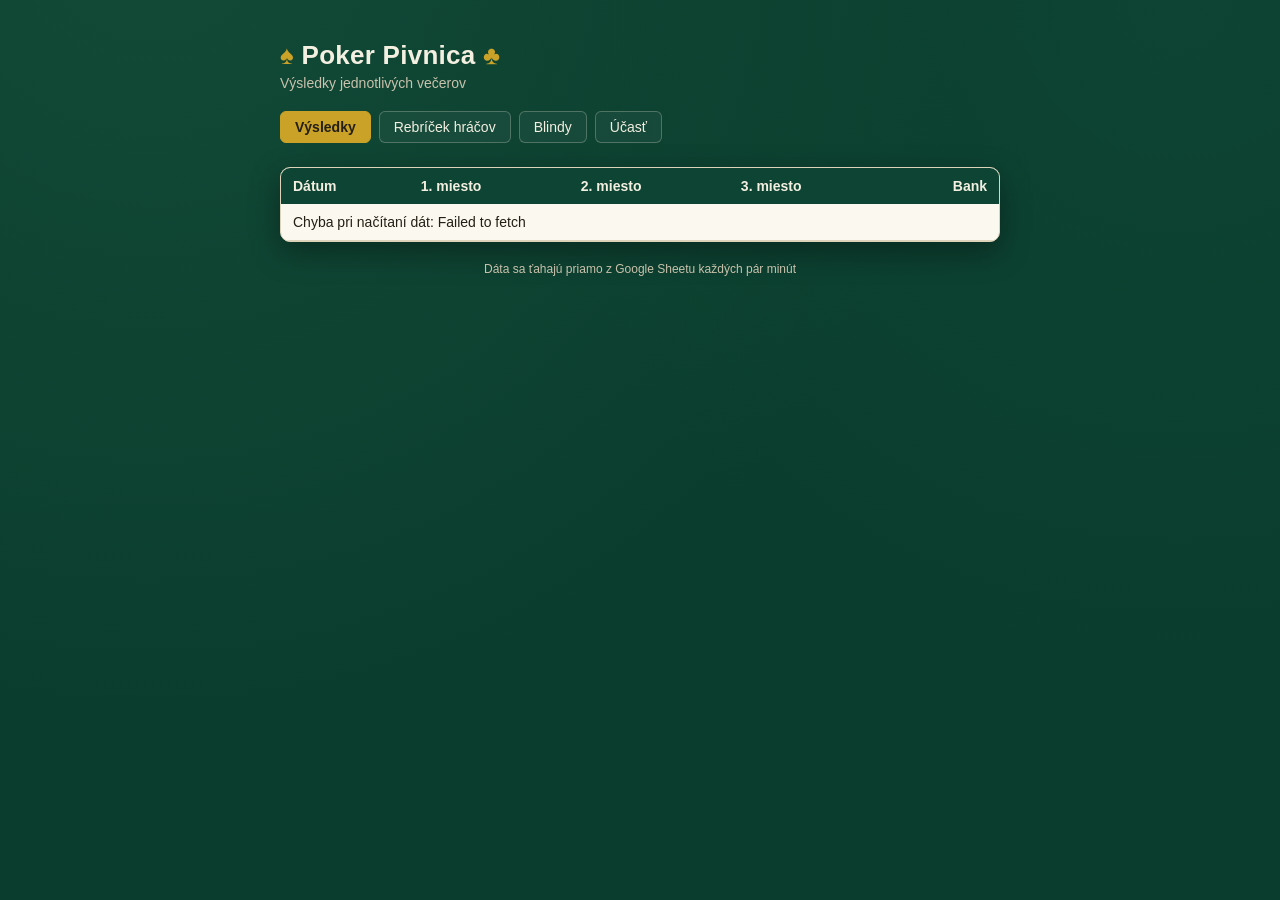
<file: index.html>
<!DOCTYPE html>
<html lang="sk">
<head>
<meta charset="UTF-8">
<meta name="viewport" content="width=device-width, initial-scale=1.0">
<title>Poker Pivnica</title>
<link rel="icon" href="pokpiv.ico">
<link rel="stylesheet" href="style.css">
</head>
<body>

<div class="wrap">
  <h1>Poker Pivnica</h1>
  <p class="sub">Výsledky jednotlivých večerov</p>

  <nav>
    <a href="index.html" class="active">Výsledky</a>
    <a href="rebricek.html">Rebríček hráčov</a>
    <a href="blindy.html">Blindy</a>
    <a href="ucast.html">Účasť</a>
  </nav>

  <div class="table-scroll">
    <table>
      <thead>
        <tr>
          <th>Dátum</th>
          <th>1. miesto</th>
          <th>2. miesto</th>
          <th>3. miesto</th>
          <th class="num">Bank</th>
        </tr>
      </thead>
      <tbody id="rows"></tbody>
    </table>
  </div>

  <footer>Dáta sa ťahajú priamo z Google Sheetu každých pár minút</footer>
</div>

<script src="poker-data.js"></script>
<script>
  const tbody = document.getElementById('rows');

  function formatEUR(n){ return n.toLocaleString('sk-SK') + ' €'; }

  tbody.innerHTML = `<tr><td colspan="5">Načítavam...</td></tr>`;

  loadWeeks()
    .then(weeks => {
      const sorted = [...weeks].sort((a, b) => b.sortKey.localeCompare(a.sortKey));
      tbody.innerHTML = "";

      if (sorted.length === 0){
        tbody.innerHTML = `<tr><td colspan="5">Zatiaľ žiadne odohrané večery.</td></tr>`;
        return;
      }

      sorted.forEach(week => {
        const get = rank => week.results.find(r => r.place === rank);
        const p1 = get(1), p2 = get(2), p3 = get(3);

        const tr = document.createElement('tr');
        tr.innerHTML = `
          <td>${week.date}</td>
          <td>${p1 ? `${p1.name} <span class="gold">(${formatEUR(p1.prize)})</span>` : '-'}</td>
          <td>${p2 ? `${p2.name} (${formatEUR(p2.prize)})` : '-'}</td>
          <td>${p3 ? `${p3.name} (${formatEUR(p3.prize)})` : '-'}</td>
          <td class="num">${formatEUR(week.pot)}</td>
        `;
        tbody.appendChild(tr);
      });
    })
    .catch(err => {
      tbody.innerHTML = `<tr><td colspan="5">Chyba pri načítaní dát: ${err.message}</td></tr>`;
    });
</script>

</body>
</html>
</file>
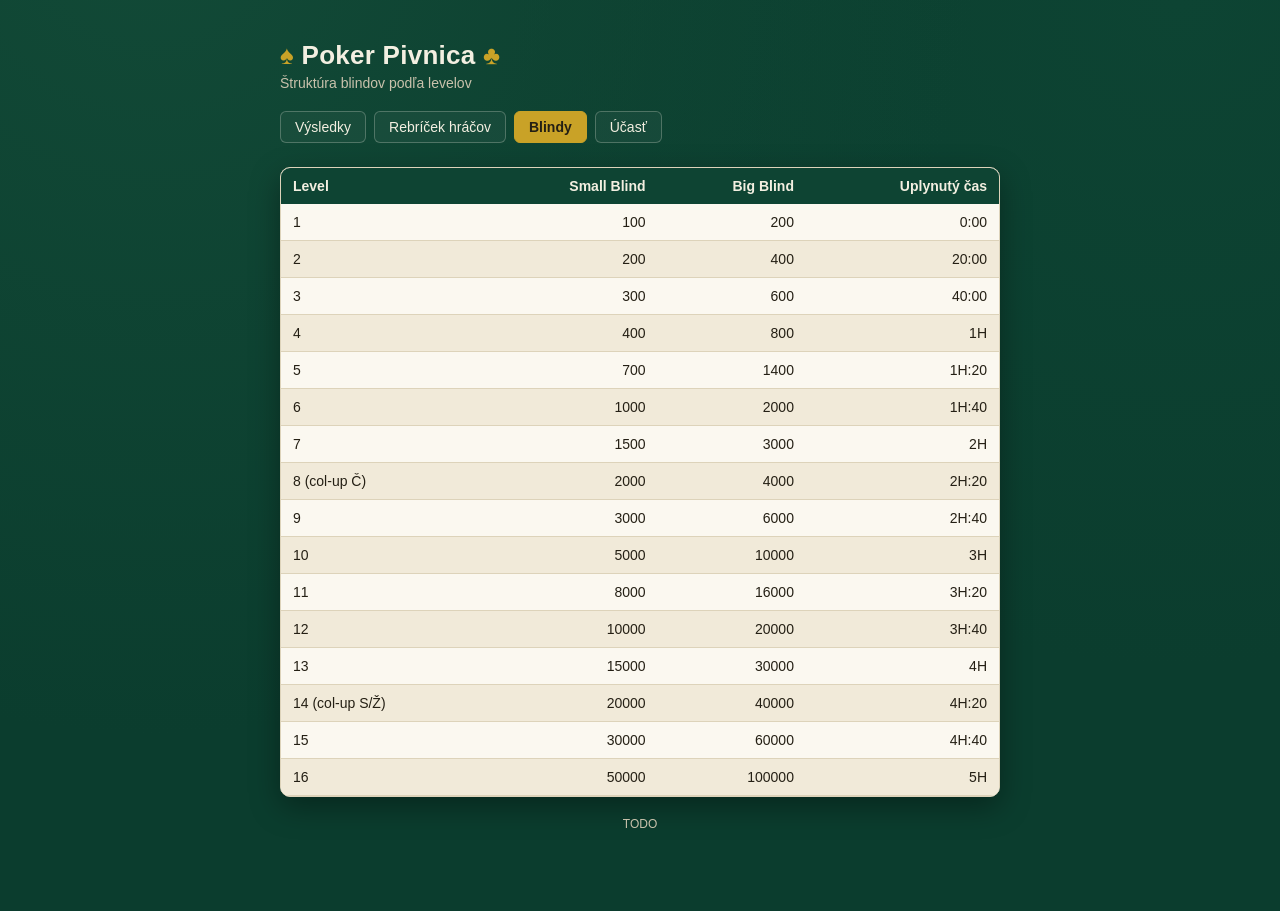
<file: blindy.html>
<!DOCTYPE html>
<html lang="sk">
<head>
<meta charset="UTF-8">
<meta name="viewport" content="width=device-width, initial-scale=1.0">
<title>Blindy – Poker Pivnica</title>
<link rel="icon" href="pokpiv.ico">
<link rel="stylesheet" href="style.css">
</head>
<body>

<div class="wrap">
  <h1>Poker Pivnica</h1>
  <p class="sub">Štruktúra blindov podľa levelov</p>

  <nav>
    <a href="index.html">Výsledky</a>
    <a href="rebricek.html">Rebríček hráčov</a>
    <a href="blindy.html" class="active">Blindy</a>
    <a href="ucast.html">Účasť</a>
  </nav>

  <div class="table-scroll">
    <table>
      <thead>
        <tr>
          <th>Level</th>
          <th class="num">Small Blind</th>
          <th class="num">Big Blind</th>
          <th class="num">Uplynutý čas</th>
        </tr>
      </thead>
      <tbody>
        <tr>
          <td>1</td>
          <td class="num">100</td>
          <td class="num">200</td>
          <td class="num">0:00</td>
        </tr>
        <tr><td>2</td><td class="num">200</td><td class="num">400</td><td class="num">20:00</td></tr>
        <tr><td>3</td><td class="num">300</td><td class="num">600</td><td class="num">40:00</td></tr>
        <tr><td>4</td><td class="num">400</td><td class="num">800</td><td class="num">1H</td></tr>
        <tr><td>5</td><td class="num">700</td><td class="num">1400</td><td class="num">1H:20</td></tr>
        <tr><td>6</td><td class="num">1000</td><td class="num">2000</td><td class="num">1H:40</td></tr>
        <tr><td>7</td><td class="num">1500</td><td class="num">3000</td><td class="num">2H</td></tr>
        <tr><td>8 (col-up Č)</td><td class="num">2000</td><td class="num">4000</td><td class="num">2H:20</td></tr>
        <tr><td>9</td><td class="num">3000</td><td class="num">6000</td><td class="num">2H:40</td></tr>
        <tr><td>10</td><td class="num">5000</td><td class="num">10000</td><td class="num">3H</td></tr>
        <tr><td>11</td><td class="num">8000</td><td class="num">16000</td><td class="num">3H:20</td></tr>
        <tr><td>12</td><td class="num">10000</td><td class="num">20000</td><td class="num">3H:40</td></tr>
        <tr><td>13</td><td class="num">15000</td><td class="num">30000</td><td class="num">4H</td></tr>
        <tr><td>14 (col-up S/Ž)</td><td class="num">20000</td><td class="num">40000</td><td class="num">4H:20</td></tr>
        <tr><td>15</td><td class="num">30000</td><td class="num">60000</td><td class="num">4H:40</td></tr>
        <tr><td>16</td><td class="num">50000</td><td class="num">100000</td><td class="num">5H</td></tr>
      </tbody>
    </table>
  </div>

  <footer>TODO</footer>
</div>

</body>
</html>
</file>
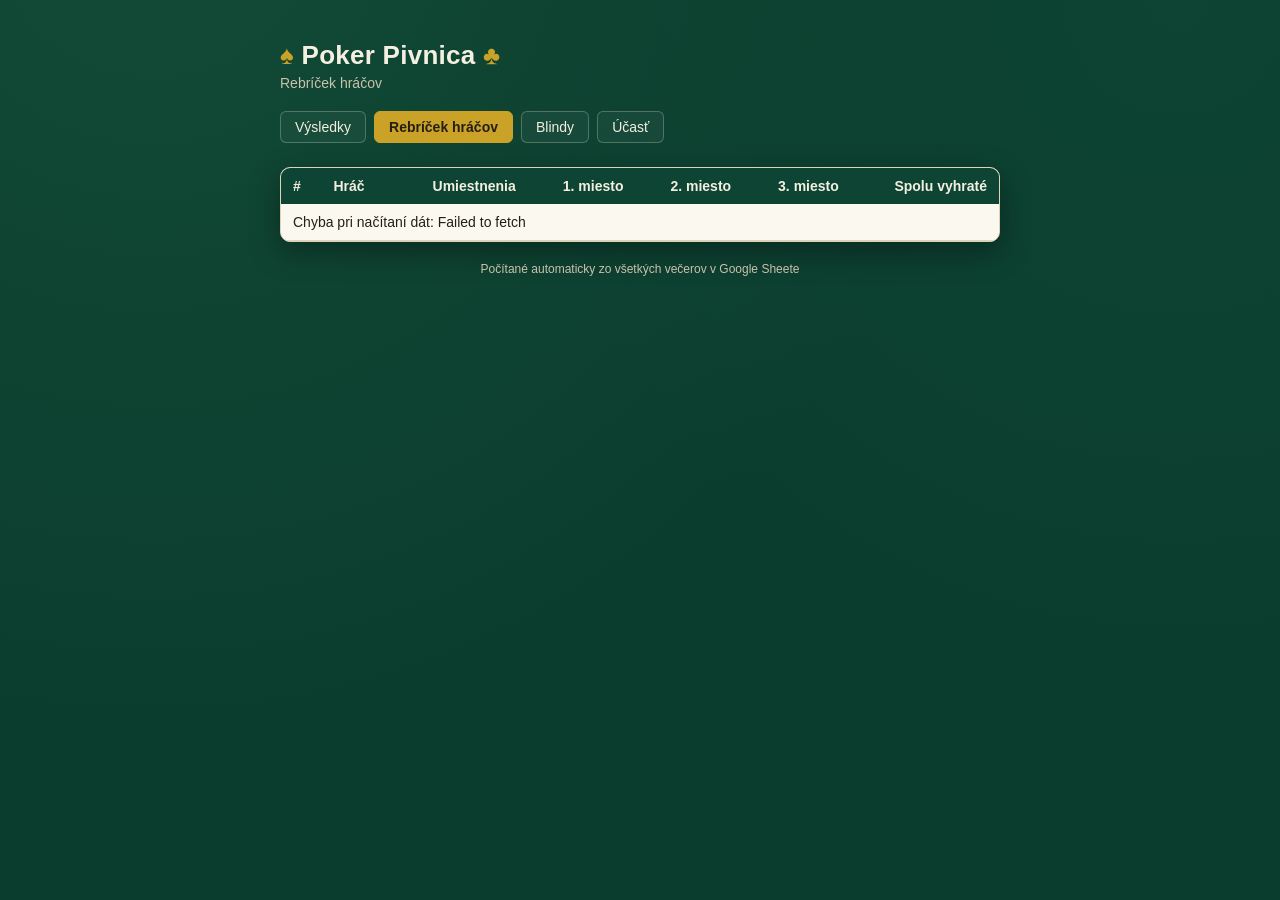
<file: rebricek.html>
<!DOCTYPE html>
<html lang="sk">
<head>
<meta charset="UTF-8">
<meta name="viewport" content="width=device-width, initial-scale=1.0">
<title>Rebríček hráčov – Poker Pivnica</title>
<link rel="icon" href="pokpiv.ico">
<link rel="stylesheet" href="style.css">
</head>
<body>

<div class="wrap">
  <h1>Poker Pivnica</h1>
  <p class="sub">Rebríček hráčov</p>

  <nav>
    <a href="index.html">Výsledky</a>
    <a href="rebricek.html" class="active">Rebríček hráčov</a>
    <a href="blindy.html">Blindy</a>
    <a href="ucast.html">Účasť</a>
  </nav>

  <div class="table-scroll">
    <table>
      <thead>
        <tr>
          <th>#</th>
          <th>Hráč</th>
          <th class="num">Umiestnenia</th>
          <th class="num">1. miesto</th>
          <th class="num">2. miesto</th>
          <th class="num">3. miesto</th>
          <th class="num">Spolu vyhraté</th>
        </tr>
      </thead>
      <tbody id="rows"></tbody>
    </table>
  </div>

  <footer>Počítané automaticky zo všetkých večerov v Google Sheete</footer>
</div>

<script src="poker-data.js"></script>
<script>
  const tbody = document.getElementById('rows');
  function formatEUR(n){ return n.toLocaleString('sk-SK') + ' €'; }

  tbody.innerHTML = `<tr><td colspan="7">Načítavam...</td></tr>`;

  loadWeeks()
    .then(weeks => {
      const players = {};

      weeks.forEach(week => {
        week.results.forEach(r => {
          if (!players[r.name]){
            players[r.name] = { name: r.name, total: 0, played: 0, first: 0, second: 0, third: 0 };
          }
          players[r.name].total += r.prize;
          players[r.name].played += 1;
          if (r.place === 1) players[r.name].first += 1;
          if (r.place === 2) players[r.name].second += 1;
          if (r.place === 3) players[r.name].third += 1;
        });
      });

      const ranked = Object.values(players).sort((a, b) => b.total - a.total);
      tbody.innerHTML = "";

      if (ranked.length === 0){
        tbody.innerHTML = `<tr><td colspan="7">Zatiaľ žiadni hráči.</td></tr>`;
        return;
      }

      ranked.forEach((p, i) => {
        const rankNum = i + 1;
        const medalClass = rankNum <= 3 ? ` medal medal-${rankNum}` : "";
        const tr = document.createElement('tr');
        if (rankNum <= 3) tr.className = `top top-${rankNum}`;
        tr.innerHTML = `
          <td class="rank"><span class="rank-badge${medalClass}">${rankNum}</span></td>
          <td>${p.name}</td>
          <td class="num">${p.played}</td>
          <td class="num">${p.first}</td>
          <td class="num">${p.second}</td>
          <td class="num">${p.third}</td>
          <td class="num gold">${formatEUR(p.total)}</td>
        `;
        tbody.appendChild(tr);
      });
    })
    .catch(err => {
      tbody.innerHTML = `<tr><td colspan="7">Chyba pri načítaní dát: ${err.message}</td></tr>`;
    });
</script>

</body>
</html>
</file>
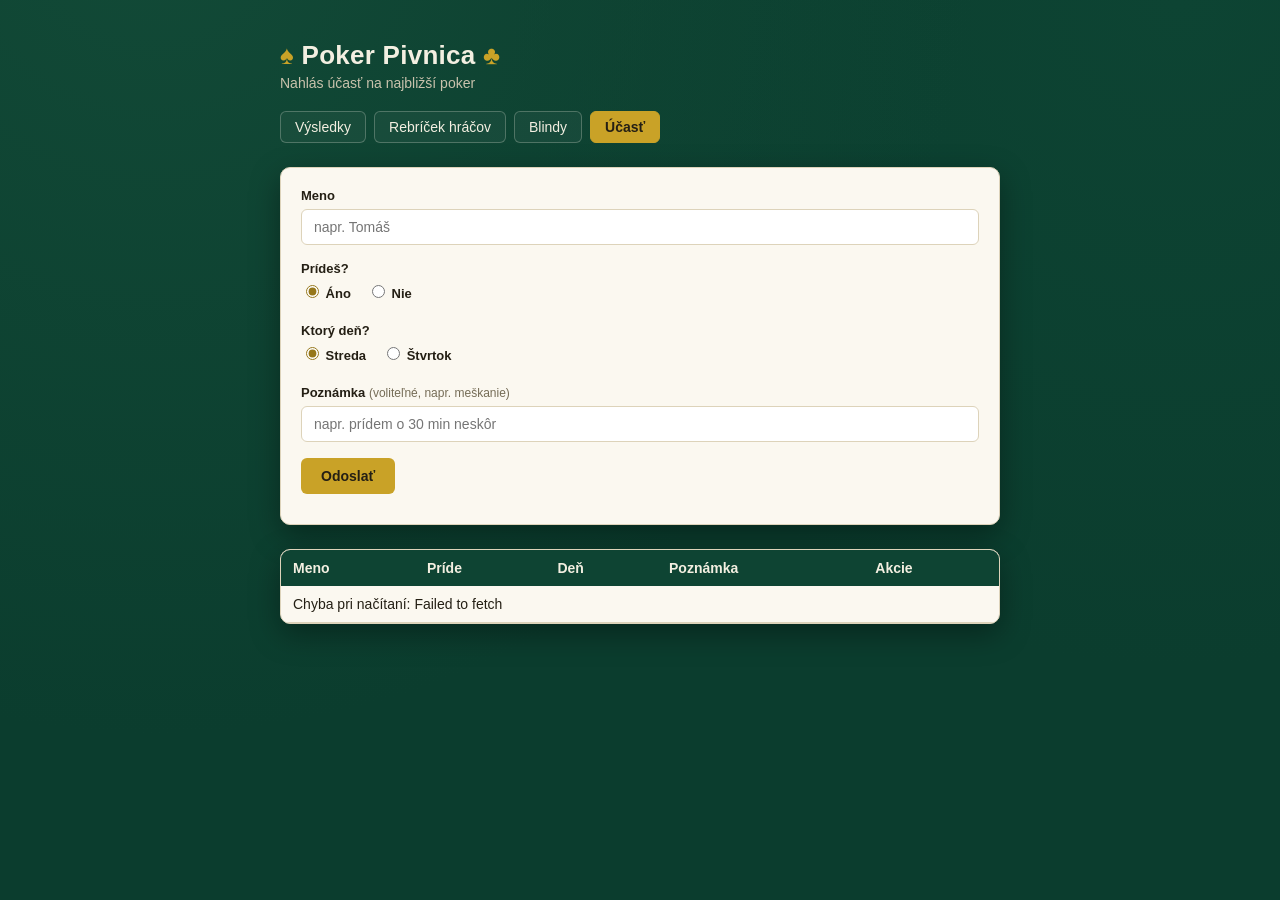
<file: ucast.html>
<!DOCTYPE html>
<html lang="sk">
<head>
<meta charset="UTF-8">
<meta name="viewport" content="width=device-width, initial-scale=1.0">
<title>Účasť – Poker Pivnica</title>
<link rel="icon" href="pokpiv.ico">
<link rel="stylesheet" href="style.css">
</head>
<body>

<div class="wrap">
  <h1>Poker Pivnica</h1>
  <p class="sub">Nahlás účasť na najbližší poker</p>

  <nav>
    <a href="index.html">Výsledky</a>
    <a href="rebricek.html">Rebríček hráčov</a>
    <a href="blindy.html">Blindy</a>
    <a href="ucast.html" class="active">Účasť</a>
  </nav>

  <form id="rsvpForm" class="rsvp-form">
    <div class="field">
      <label for="name">Meno</label>
      <input type="text" id="name" name="name" required maxlength="40" placeholder="napr. Tomáš">
    </div>

    <div class="field">
      <label>Prídeš?</label>
      <div class="radio-row">
        <label class="radio-option"><input type="radio" name="coming" value="yes" checked> Áno</label>
        <label class="radio-option"><input type="radio" name="coming" value="no"> Nie</label>
      </div>
    </div>

    <div class="field" id="dayField">
      <label>Ktorý deň?</label>
      <div class="radio-row">
        <label class="radio-option"><input type="radio" name="day" value="streda" checked> Streda</label>
        <label class="radio-option"><input type="radio" name="day" value="stvrtok"> Štvrtok</label>
      </div>
    </div>

    <div class="field">
      <label for="note">Poznámka <span class="optional">(voliteľné, napr. meškanie)</span></label>
      <input type="text" id="note" name="note" maxlength="200" placeholder="napr. prídem o 30 min neskôr">
    </div>

    <button type="submit" id="submitBtn">Odoslať</button>
    <p id="formMsg" class="form-msg"></p>
  </form>

  <div class="table-scroll">
    <table>
      <thead>
        <tr>
          <th>Meno</th>
          <th>Príde</th>
          <th>Deň</th>
          <th>Poznámka</th>
          <th>Akcie</th>
        </tr>
      </thead>
      <tbody id="rows"></tbody>
    </table>
  </div>

  <footer id="weekLabel"></footer>
</div>

<script src="rsvp-data.js"></script>
<script>
  const form = document.getElementById('rsvpForm');
  const tbody = document.getElementById('rows');
  const dayField = document.getElementById('dayField');
  const formMsg = document.getElementById('formMsg');
  const weekLabel = document.getElementById('weekLabel');
  const submitBtn = document.getElementById('submitBtn');

  // Pri Nie skryje formulár
  form.querySelectorAll('input[name="coming"]').forEach(radio => {
    radio.addEventListener('change', () => {
      dayField.style.display = form.coming.value === "no" ? "none" : "block";
    });
  });

  function renderRows(data) {
    weekLabel.textContent = `Aktuálny týždeň: ${data.week}`;
    tbody.innerHTML = "";

    if (!data.entries || data.entries.length === 0) {
      tbody.innerHTML = `<tr><td colspan="5">Zatiaľ nikto neodpovedal.</td></tr>`;
      return;
    }

    const sorted = [...data.entries].sort((a, b) => {
      if (a.coming !== b.coming) return a.coming ? -1 : 1;
      return a.name.localeCompare(b.name, 'sk');
    });

    sorted.forEach(entry => {
      const tr = document.createElement('tr');
      tr.innerHTML = `
        <td>${entry.name}</td>
        <td>${entry.coming ? "✅ Áno" : "❌ Nie"}</td>
        <td>${entry.coming ? (entry.day === "stvrtok" ? "Štvrtok" : "Streda") : "-"}</td>
        <td>${entry.note ? entry.note : "-"}</td>
        <td class="actions">
          <button type="button" class="mini-btn delete-btn">Zmazať</button>
        </td>
      `;
      tr.querySelector('.delete-btn').addEventListener('click', () => removeEntry(entry.name));
      tbody.appendChild(tr);
    });
  }

  function removeEntry(name) {
    if (!confirm(`Naozaj zmazať odpoveď pre "${name}"?`)) return;
    deleteRsvp(name)
      .then(loadRsvps)
      .catch(err => {
        formMsg.textContent = "Chyba pri mazaní: " + err.message;
        formMsg.className = "form-msg error";
      });
  }

  function loadRsvps() {
    tbody.innerHTML = `<tr><td colspan="5">Načítavam...</td></tr>`;
    fetchRsvps()
      .then(renderRows)
      .catch(err => {
        tbody.innerHTML = `<tr><td colspan="5">Chyba pri načítaní: ${err.message}</td></tr>`;
      });
  }

  form.addEventListener('submit', (e) => {
    e.preventDefault();
    submitBtn.disabled = true;
    formMsg.textContent = "Odosielam...";
    formMsg.className = "form-msg";

    const name = document.getElementById('name').value.trim();
    const coming = form.coming.value === "yes";
    const day = form.day.value;
    const note = document.getElementById('note').value.trim();

    submitRsvp({ name, coming, day, note })
      .then(() => {
        formMsg.textContent = "Odoslané, ďakujeme!";
        formMsg.className = "form-msg success";
        loadRsvps();
      })
      .catch(err => {
        formMsg.textContent = "Chyba: " + err.message;
        formMsg.className = "form-msg error";
      })
      .finally(() => {
        submitBtn.disabled = false;
      });
  });

  loadRsvps();
</script>

</body>
</html>
</file>
<file: style.css>
:root{
  --felt: #0b3d2e;
  --felt-deep: #072b20;
  --card-bg: #fbf8f0;
  --border: #ddd3ba;
  --text: #241f14;
  --text-dim: #756c56;
  --gold: #c9a227;
  --gold-dark: #96771a;
  --header-bg: #0e4433;
  --row-alt: #f1ead9;
  --suit-red: #b3272d;
}

*{ box-sizing: border-box; }

body{
  margin: 0;
  background:
    radial-gradient(circle at 12% -10%, #124a37 0%, transparent 55%),
    radial-gradient(circle at 92% 0%, #0d4433 0%, transparent 45%),
    var(--felt);
  background-attachment: fixed;
  color: var(--text);
  font-family: -apple-system, BlinkMacSystemFont, "Segoe UI", Roboto, Helvetica, Arial, sans-serif;
  padding: 40px 16px 80px;
}

.wrap{
  max-width: 720px;
  margin: 0 auto;
}

h1{
  font-size: 26px;
  font-weight: 700;
  margin: 0 0 4px;
  color: #f3efe1;
  letter-spacing: 0.01em;
}

h1::before{
  content: "♠ ";
  color: var(--gold);
}

h1::after{
  content: " ♣";
  color: var(--gold);
}

.sub{
  color: #c9c2ac;
  font-size: 14px;
  margin: 0 0 20px;
}

nav{
  display: flex;
  gap: 8px;
  margin-bottom: 24px;
  flex-wrap: wrap;
}

nav a{
  text-decoration: none;
  font-size: 14px;
  padding: 7px 14px;
  border-radius: 6px;
  border: 1px solid rgba(243,239,225,0.25);
  color: #f3efe1;
  background: rgba(255,255,255,0.04);
}

nav a.active{
  background: var(--gold);
  border-color: var(--gold);
  color: #241f14;
  font-weight: 600;
}

.table-scroll{
  border: 1px solid var(--border);
  border-radius: 10px;
  overflow: auto;
  max-height: 70vh;
  background: var(--card-bg);
  box-shadow: 0 10px 30px rgba(0,0,0,0.35);
  scrollbar-width: thin;
  scrollbar-color: var(--gold) transparent;
}

.table-scroll::-webkit-scrollbar{
  width: 10px;
  height: 10px;
}

.table-scroll::-webkit-scrollbar-track{
  background: transparent;
}

.table-scroll::-webkit-scrollbar-thumb{
  background: var(--gold);
  border-radius: 8px;
  border: 2px solid var(--card-bg);
}

.table-scroll::-webkit-scrollbar-thumb:hover{
  background: var(--gold-dark);
}

.table-scroll::-webkit-scrollbar-corner{
  background: transparent;
}

table{
  width: 100%;
  border-collapse: collapse;
  font-size: 14px;
}

thead th{
  position: sticky;
  top: 0;
  background: var(--header-bg);
  color: #f3efe1;
  text-align: left;
  padding: 10px 12px;
  font-weight: 600;
  white-space: nowrap;
}

thead th.num, td.num{ text-align: right; }

tbody td{
  padding: 10px 12px;
  border-bottom: 1px solid var(--border);
  white-space: nowrap;
}

tbody tr:nth-child(even){ background: var(--row-alt); }

tbody tr:hover{ background: #e9dfc0; }

td.gold{ color: var(--gold-dark); font-weight: 700; }

td.rank{ color: var(--text-dim); font-variant-numeric: tabular-nums; }

.rank-badge{
  display: inline-flex;
  align-items: center;
  justify-content: center;
  width: 24px;
  height: 24px;
  border-radius: 50%;
  font-weight: 700;
  font-size: 12px;
  color: var(--text-dim);
}

.rank-badge.medal{
  color: #fff;
  box-shadow: inset 0 0 0 1px rgba(0,0,0,0.15), 0 1px 2px rgba(0,0,0,0.25);
}

.rank-badge.medal-1{ background: linear-gradient(160deg, #f5d36b, #c9a227); }
.rank-badge.medal-2{ background: linear-gradient(160deg, #e2e2e2, #a7a7a7); }
.rank-badge.medal-3{ background: linear-gradient(160deg, #d79a63, #a9601f); }

tbody tr.top-1{ background: rgba(201,162,39,0.14); }
tbody tr.top-2{ background: rgba(167,167,167,0.14); }
tbody tr.top-3{ background: rgba(169,96,31,0.12); }

tbody tr.top-1:hover{ background: rgba(201,162,39,0.22); }
tbody tr.top-2:hover{ background: rgba(167,167,167,0.22); }
tbody tr.top-3:hover{ background: rgba(169,96,31,0.2); }

footer{
  text-align: center;
  color: #c9c2ac;
  font-size: 12px;
  margin-top: 20px;
}

.rsvp-form{
  background: var(--card-bg);
  border: 1px solid var(--border);
  border-radius: 10px;
  padding: 20px;
  margin-bottom: 24px;
  box-shadow: 0 10px 30px rgba(0,0,0,0.35);
}

.rsvp-form .field{
  margin-bottom: 16px;
}

.rsvp-form label{
  display: block;
  font-size: 13px;
  font-weight: 600;
  margin-bottom: 6px;
  color: var(--text);
}

.rsvp-form .optional{
  font-weight: 400;
  color: var(--text-dim);
  font-size: 12px;
}

.rsvp-form input[type="text"]{
  width: 100%;
  padding: 9px 12px;
  border: 1px solid var(--border);
  border-radius: 6px;
  font-size: 14px;
  background: #fff;
  color: var(--text);
  font-family: inherit;
}

.rsvp-form input[type="text"]:focus{
  outline: none;
  border-color: var(--gold);
}

.radio-row{
  display: flex;
  gap: 16px;
}

.radio-option{
  display: flex;
  align-items: center;
  gap: 6px;
  font-weight: 400;
  font-size: 14px;
  cursor: pointer;
}

.radio-option input{
  accent-color: var(--gold-dark);
  cursor: pointer;
}

.rsvp-form button{
  background: var(--gold);
  color: #241f14;
  border: none;
  border-radius: 6px;
  padding: 10px 20px;
  font-size: 14px;
  font-weight: 700;
  cursor: pointer;
}

.rsvp-form button:hover{
  background: var(--gold-dark);
  color: #fff;
}

.rsvp-form button:disabled{
  opacity: 0.6;
  cursor: not-allowed;
}

.form-msg{
  font-size: 13px;
  margin: 10px 0 0;
  color: var(--text-dim);
}

.form-msg.success{ color: #1a6b4a; font-weight: 600; }
.form-msg.error{ color: var(--suit-red); font-weight: 600; }

td.actions{
  white-space: nowrap;
}

.mini-btn{
  font-size: 12px;
  padding: 5px 10px;
  border-radius: 5px;
  border: 1px solid var(--border);
  background: #fff;
  color: var(--text);
  cursor: pointer;
  margin-right: 6px;
}

.mini-btn:hover{
  border-color: var(--gold);
}

.mini-btn.delete-btn:hover{
  border-color: var(--suit-red);
  color: var(--suit-red);
}

@media (max-width: 480px){
  table{ font-size: 13px; }
  thead th, tbody td{ padding: 8px; }
}
</file>
